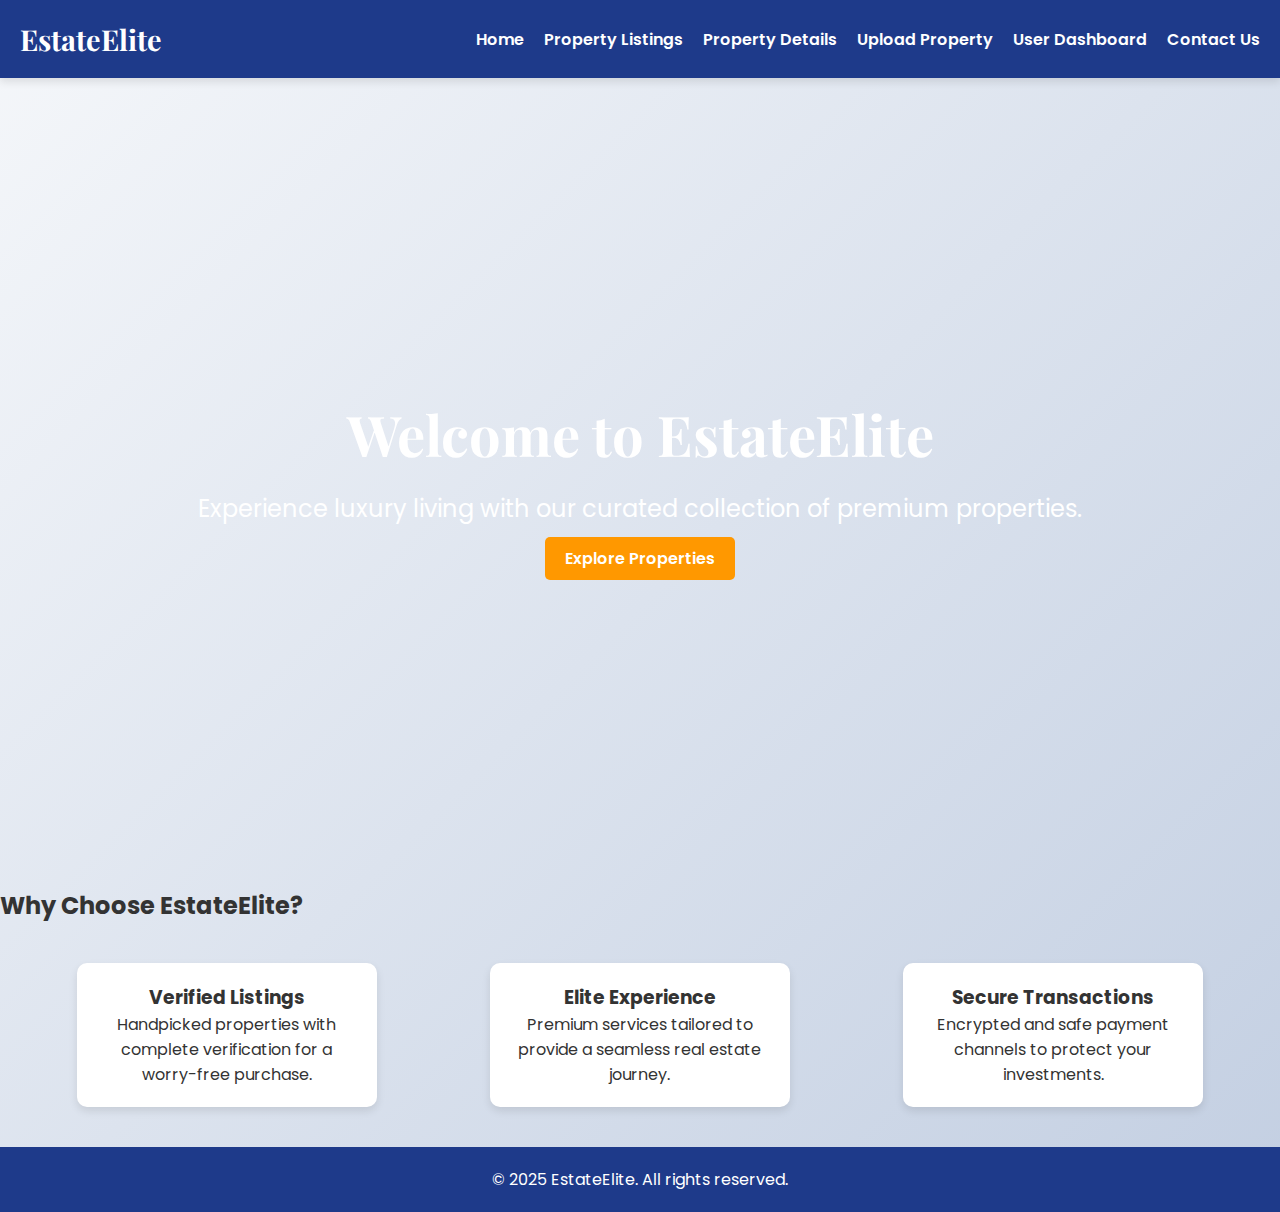
<file: index.html>
<!DOCTYPE html>
<html lang="en">
<head>
    <meta charset="UTF-8">
    <meta name="viewport" content="width=device-width, initial-scale=1.0">
    <title>EstateElite - Luxury Real Estate</title>
    <link rel="stylesheet" href="styles.css">
    <link rel="preconnect" href="https://fonts.googleapis.com">
    <link rel="preconnect" href="https://fonts.gstatic.com" crossorigin>
    <link href="https://fonts.googleapis.com/css2?family=Playfair+Display:wght@500;700&family=Poppins:wght@400;600&display=swap" rel="stylesheet">
</head>
<body>
    <header>
        <nav>
            <div class="logo">EstateElite</div>
            <ul>
                <li><a href="index.html">Home</a></li>
                <li><a href="listings.html">Property Listings</a></li>
                <li><a href="details.html">Property Details</a></li>
                <li><a href="upload.html">Upload Property</a></li>
                <li><a href="dashboard.html">User Dashboard</a></li>
                <li><a href="contact.html">Contact Us</a></li>
            </ul>
        </nav>
    </header>

    <section class="hero">
        <div class="hero-content">
            <h1>Welcome to EstateElite</h1>
            <p>Experience luxury living with our curated collection of premium properties.</p>
            <a href="listings.html" class="btn">Explore Properties</a>
        </div>
    </section>

    <section class="features">
        <h2>Why Choose EstateElite?</h2>
        <div class="feature-cards">
            <div class="card">
                <h3>Verified Listings</h3>
                <p>Handpicked properties with complete verification for a worry-free purchase.</p>
            </div>
            <div class="card">
                <h3>Elite Experience</h3>
                <p>Premium services tailored to provide a seamless real estate journey.</p>
            </div>
            <div class="card">
                <h3>Secure Transactions</h3>
                <p>Encrypted and safe payment channels to protect your investments.</p>
            </div>
        </div>
    </section>

    <footer>
        <p>&copy; 2025 EstateElite. All rights reserved.</p>
    </footer>

    <script src="script.js"></script>
</body>
</html>
</file>
<file: styles.css>
* {
    margin: 0;
    padding: 0;
    box-sizing: border-box;
}

body {
    font-family: 'Poppins', sans-serif;
    background: linear-gradient(135deg, #f5f7fa, #c3cfe2);
    color: #333;
}

nav {
    display: flex;
    justify-content: space-between;
    align-items: center;
    padding: 20px;
    background: #1e3a8a;
    color: #fff;
    box-shadow: 0 4px 8px rgba(0, 0, 0, 0.1);
}

nav .logo {
    font-family: 'Playfair Display', serif;
    font-size: 1.8rem;
    font-weight: 700;
}

nav ul {
    list-style: none;
    display: flex;
    gap: 20px;
}

nav a {
    text-decoration: none;
    color: #fff;
    font-weight: 600;
    transition: color 0.3s;
}

nav a:hover {
    color: #ff9800;
}

.hero {
    height: 90vh;
    background: url('https://source.unsplash.com/1600x900/?luxury,villa') no-repeat center center/cover;
    display: flex;
    align-items: center;
    justify-content: center;
    color: #fff;
    text-align: center;
    padding: 20px;
}

.hero h1 {
    font-size: 3.5rem;
    font-family: 'Playfair Display', serif;
}

.hero p {
    font-size: 1.5rem;
    margin: 20px 0;
}

.btn {
    background: #ff9800;
    color: #fff;
    padding: 10px 20px;
    border-radius: 5px;
    text-decoration: none;
    font-weight: 600;
    transition: background 0.3s;
}

.btn:hover {
    background: #e68900;
}

.feature-cards {
    display: flex;
    justify-content: space-around;
    padding: 40px 20px;
}

.card {
    background: #fff;
    padding: 20px;
    border-radius: 10px;
    box-shadow: 0 4px 8px rgba(0, 0, 0, 0.1);
    text-align: center;
    max-width: 300px;
    transition: transform 0.3s;
}

.card:hover {
    transform: translateY(-5px);
}

footer {
    text-align: center;
    padding: 20px;
    background: #1e3a8a;
    color: #fff;
}
</file>
